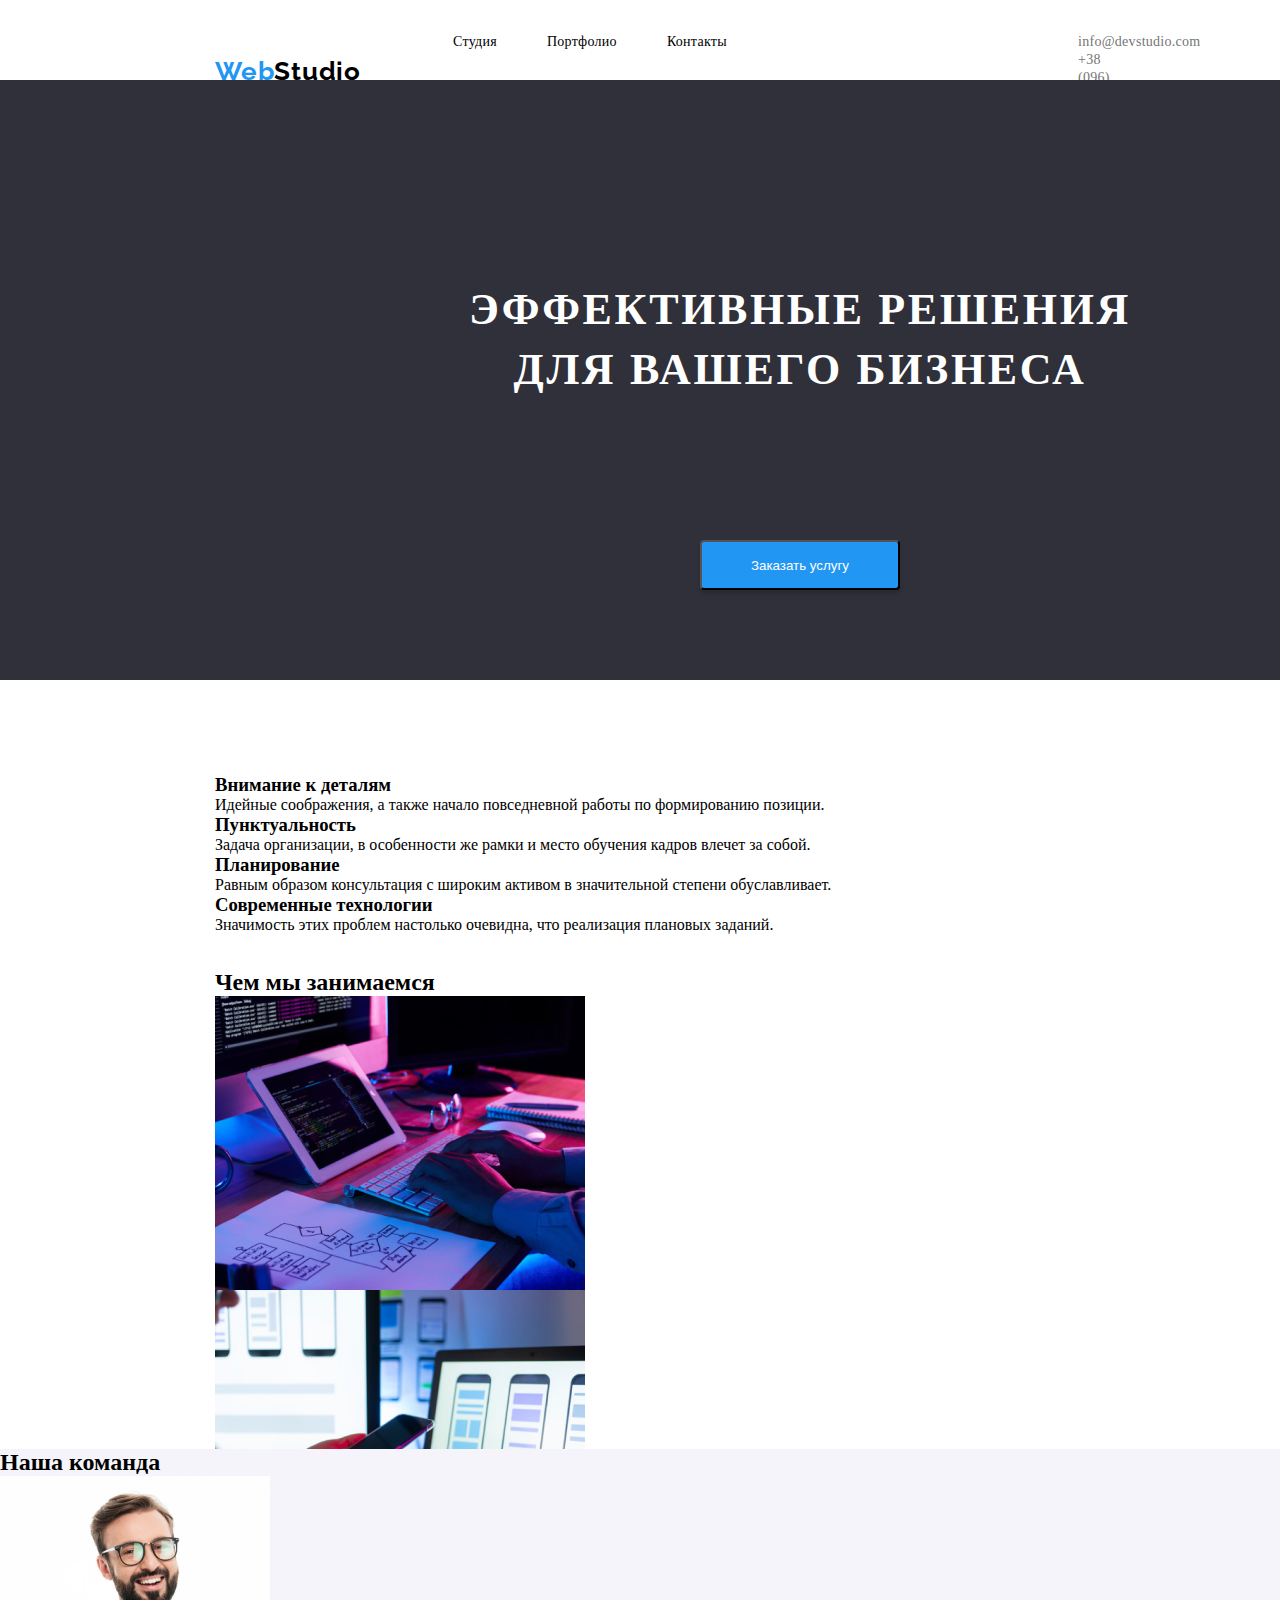
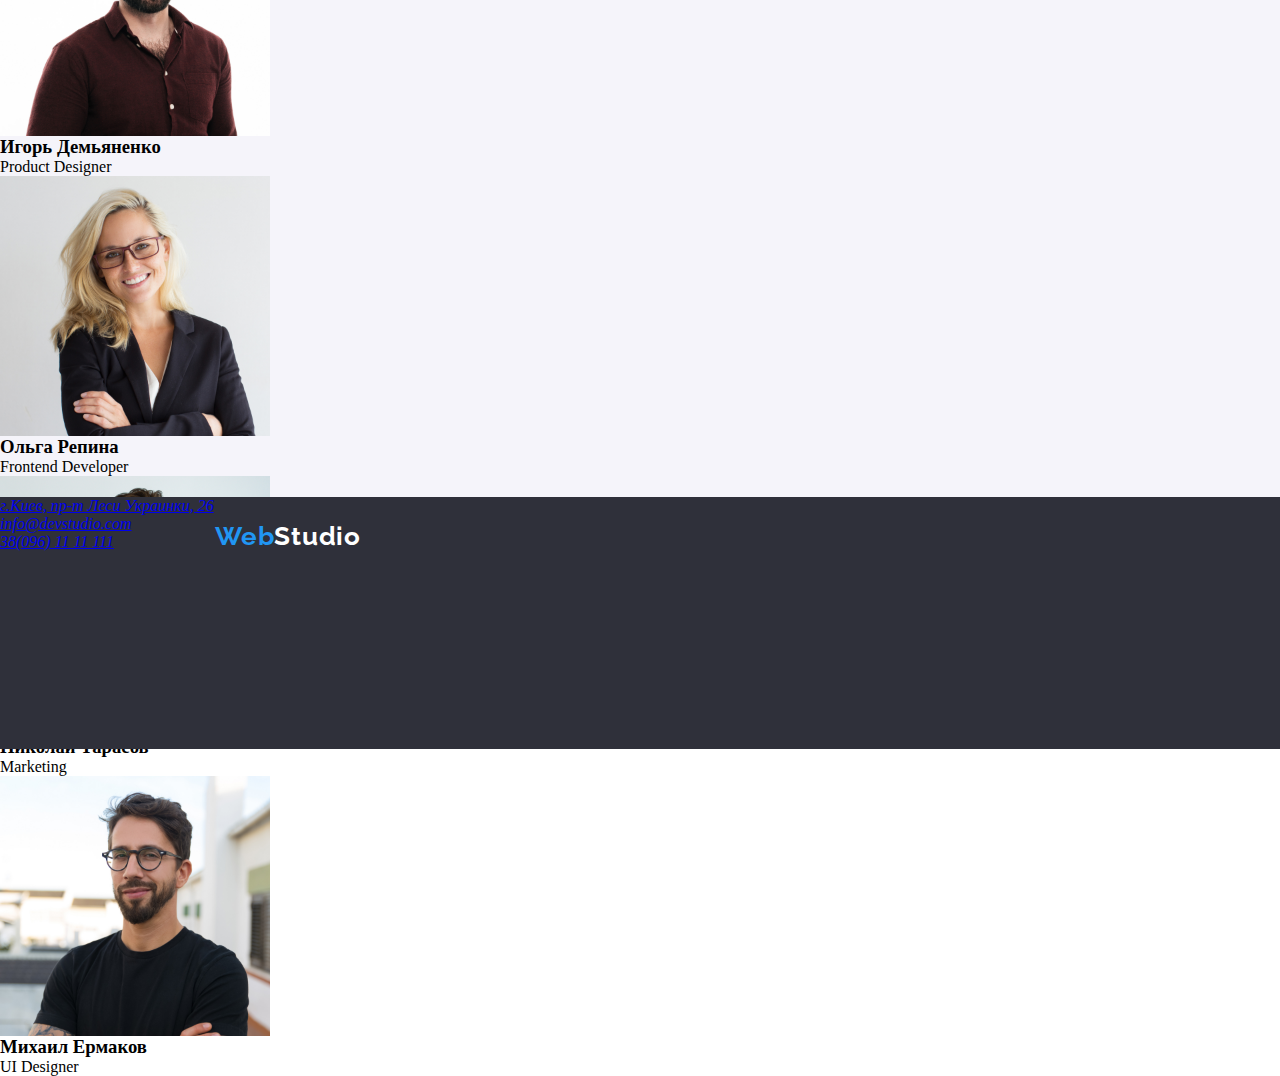
<file: index.html>
<!DOCTYPE html>
<html lang="ru">
<!--Индекс первая страница-->

<head>
    <meta charset="UTF-8">
    <meta http-equiv="X-UA-Compatible" content="IE=edge">
    <meta name="viewport" content="width=device-width, initial-scale=1.0">
    <link rel="stylesheet" href="https://cdnjs.cloudflare.com/ajax/libs/modern-normalize/1.0.0/modern-normalize.min.css"
        integrity="sha512-ISS7cAi1PEhQ8jnbJpJZMd29NlhNj4AWYyLOSp2CE/CsHxTCu+r+t0D2yoJudVrd0/8fTVPUVDzY5Tvli75u/g=="
        crossorigin="anonymous" />
    <link
        href="https://fonts.googleapis.com/css2?family=Oleo+Script&family=Raleway:ital,wght@0,700;1,400&family=Roboto:ital,wght@0,400;0,500;0,700;0,900;1,400;1,500;1,700;1,900&display=swap"
        rel="stylesheet">
    <link rel="stylesheet" href="./css_first_page/style.css">
    <title> Web Studio </title>
</head>


<body class="font-style">
    <header class="header-line">
        <nav class="navigation">
            <!--ссылка на логотип-->
            <div class="header-logo">
                <a lang="en" href="#top" rel="noopener noreferrer">
                    <p class="logo"><span class="logo-first">Web</span>Studio</p>
                </a>
            </div>
            <!--шапка навигации-->
            <div class="navigation-form">
                <ul class="navigation-list list">
                    <li class="navigation-item">
                        <a class="navigation-link link" href="./index.html">Студия</a>
                    </li>
                    <li class="navigation-item">
                        <a class="navigation-link link" href="./portfolio.html">Портфолио</a>
                    </li>
                    <li class="navigation-item">
                        <a class="navigation-link link" href="Контакты">Контакты</a>
                    </li>
                </ul>
            </div>
        </nav>
        <div class="kontakt-line">
            <a class="mail-link link" href="mailto:info@devstudio.com">info@devstudio.com</a>
            <a class="tel-link link" href="tel:+380961111111">+38 (096) 11 11 111</a>
        </div>
    </header>

    <main>
        <!--Hero header-->
        <section class="font-hero-header">
            <h1 class="text-hero-header">Эффективные решения <p>для вашего бизнеса</p>
            </h1>
            <button class="main-btn" type="button">Заказать услугу</button>
        </section>

        <!--Особенности-->
        <section class="features">
            <h2 hidden> Особенности </h2>
            <ul class="features-link list">
                <li class="features-link link">
                    <h3>Внимание к деталям</h3>
                    <p>Идейные соображения, а также начало повседневной работы по формированию позиции.</p>
                </li>
                <li class="features-link link">
                    <h3>Пунктуальность</h3>
                    <p>Задача организации, в особенности же рамки и место обучения кадров влечет за собой.</p>
                </li>
                <li class="features-link link">
                    <h3>Планирование</h3>
                    <p>Равным образом консультация с широким активом в значительной степени обуславливает.</p>
                </li>
                <li class="features-link link">
                    <h3>Современные технологии</h3>
                    <p>Значимость этих проблем настолько очевидна, что реализация плановых заданий.</p>
                </li>
            </ul>
        </section>

        <!--Чем занимаемся-->
        <section class="doing">
            <h2>Чем мы занимаемся</h2>
            <ul class="doing-img link list">
                <li class="doing-link link">
                    <img src="./IMG/what-do/box-1.png" alt="box-1" width="370" height="294">
                </li>
                <li class="doing-link link">
                    <img src=".//IMG/what-do/box-2.png" alt="box-2" width="370" height="294">
                </li>
                <li class="doing-link link">
                    <img src=".//IMG/what-do/box-3.png" alt="box-3" width="370" height="294">
                </li>
            </ul>
        </section>

        <!--Команда-->
        <section class="team">
            <h2>Наша команда</h2>
            <ul class="team-link list">
                <li class="team-link link">
                    <img src=".//IMG/team/igor_demjanenko.png" alt="igor_demijanenko" width="270" height="260">
                    <h3>Игорь Демьяненко</h3>
                    <p>Product Designer</p>
                </li>
                <li class="team-link link">
                    <img src=".//IMG/team/olga_repina.jpg" alt="olga_repina" width="270" height="260">
                    <h3>Ольга Репина</h3>
                    <p>Frontend Developer</p>
                </li>
                <li class="team-link link">
                    <img src="./IMG/team/nikolay_tarasov.jpg" alt="nikolay_tarasov" width="270" height="260">
                    <h3>Николай Тарасов</h3>
                    <p>Marketing</p>
                </li>
                <li class="team-link link">
                    <img src="./IMG/team/mikhail_ermakov.jpg" alt="mikhail_ermakov" width="270" height="260">
                    <h3>Михаил Ермаков</h3>
                    <p>UI Designer</p>
                </li>
            </ul>
        </section>
    </main>

    <footer class="basement">
        <section>
            <!--Контактная информация-->
            <h2 hidden> Контакты</h2>
            <nav>
                <a lang="en" href="#top" rel="noopener noreferrer">
                    <p class="logo logo-futer"><span class="logo-first">Web</span>Studio</p>
                </a>
            </nav>
            <address>
                <ul>
                    <li>
                        <a href="https://goo.gl/maps/Bj5NZJTDuqSYe3zM9" target="_blank" rel="noopener noreferrer">
                            г.Киев, пр-т
                            Леси Украинки, 26
                        </a>
                    </li>
                    <li>
                        <a href="mailtoinfo@devstudio.com">info@devstudio.com</a>
                    </li>
                    <li>
                        <a href="tel:+380961111111">38(096) 11 11 111</a>
                    </li>
                </ul>
            </address>
        </section>
    </footer>

</body>

</html>
</file>
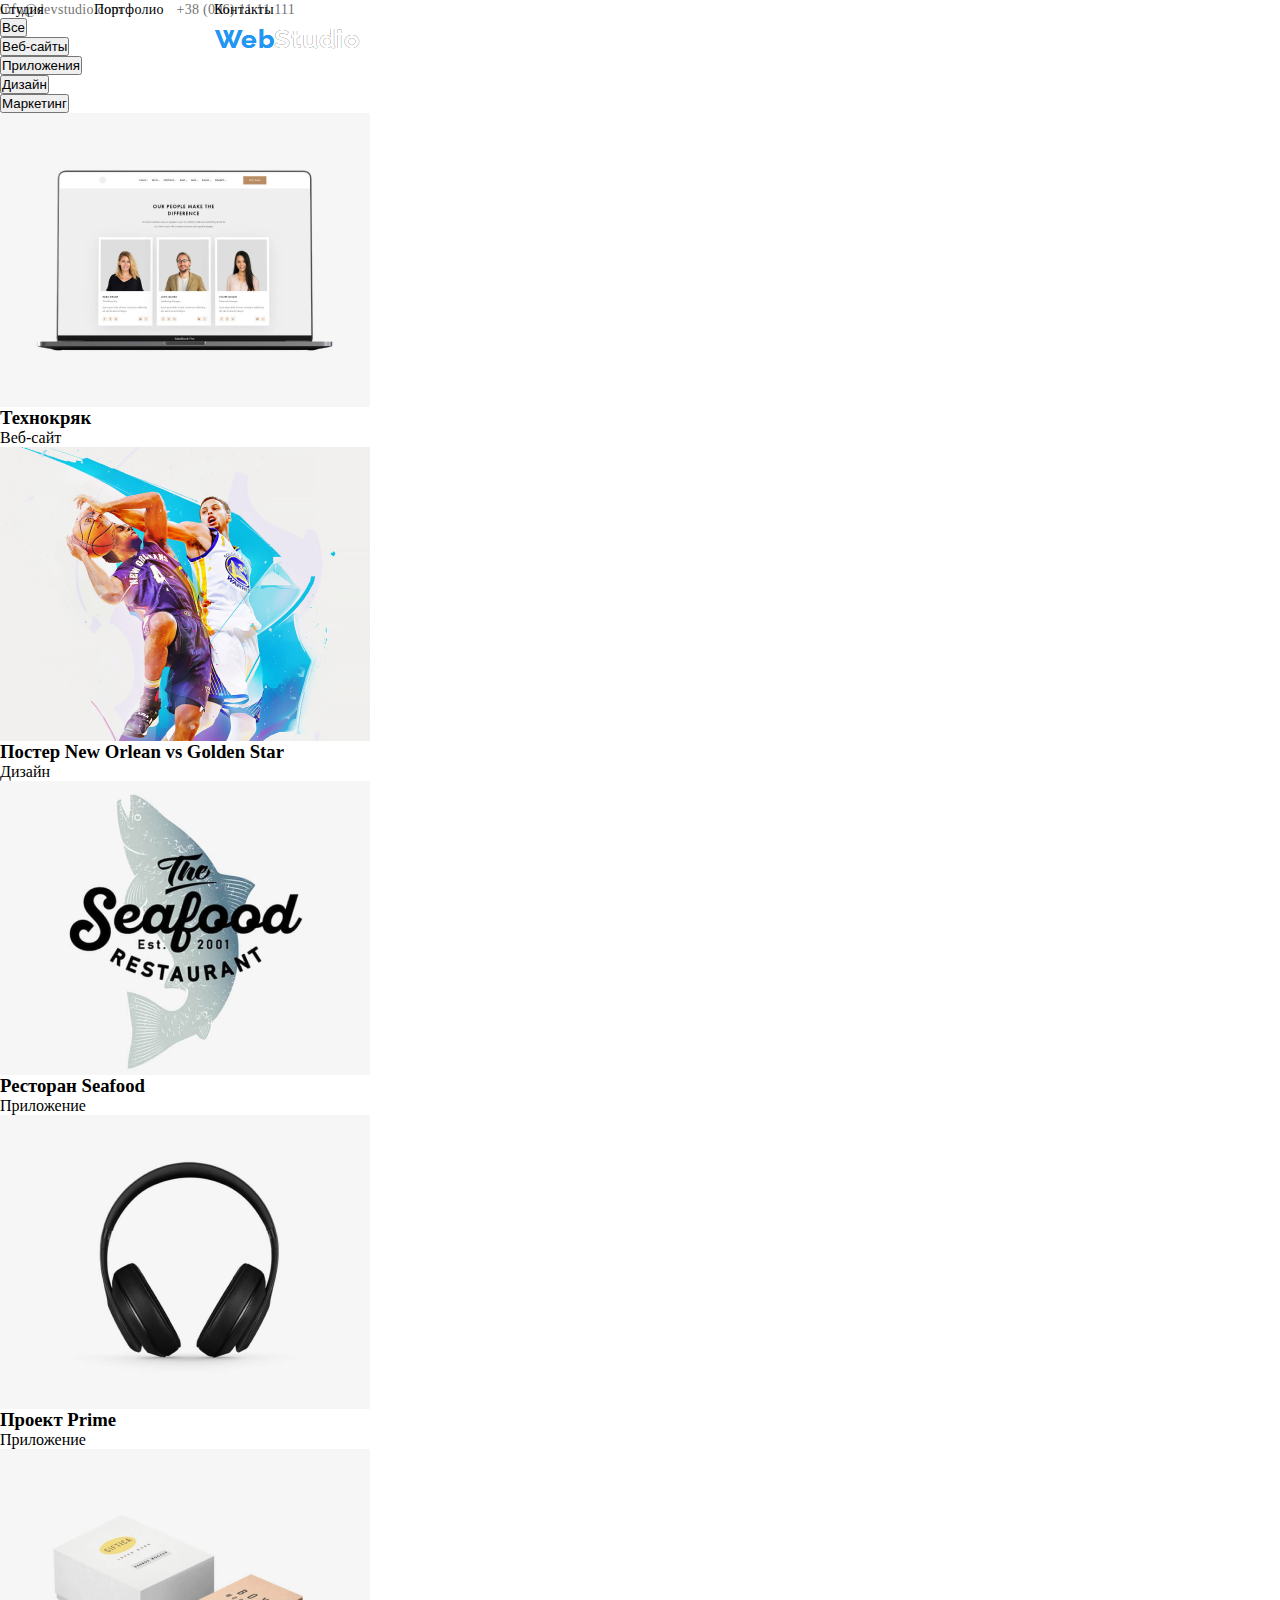
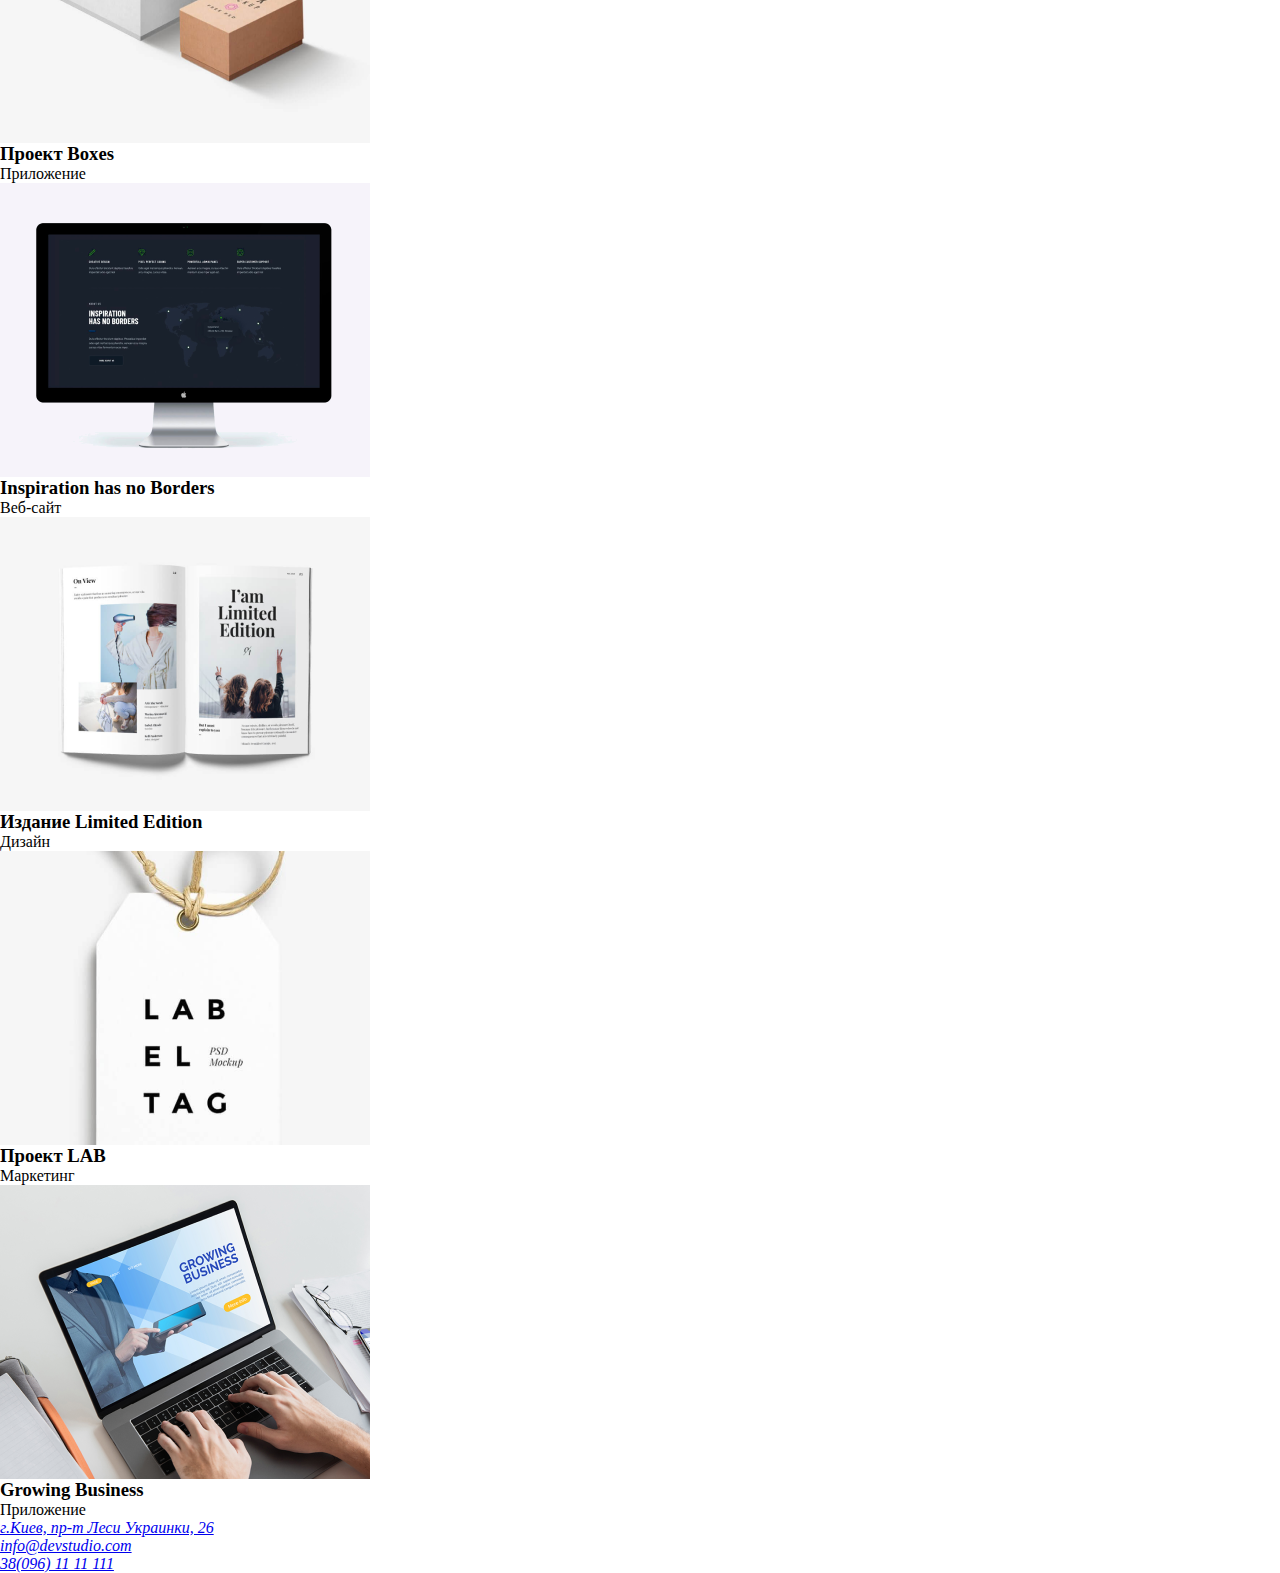
<file: portfolio.html>
<!DOCTYPE html>
<html lang="ru">
<!--Индекс первая страница-->

<head>
    <meta charset="UTF-8">
    <meta http-equiv="X-UA-Compatible" content="IE=edge">
    <meta name="viewport" content="width=device-width, initial-scale=1.0">
    <link rel="stylesheet" href="https://cdnjs.cloudflare.com/ajax/libs/modern-normalize/1.0.0/modern-normalize.min.css"
        integrity="sha512-ISS7cAi1PEhQ8jnbJpJZMd29NlhNj4AWYyLOSp2CE/CsHxTCu+r+t0D2yoJudVrd0/8fTVPUVDzY5Tvli75u/g=="
        crossorigin="anonymous" />
    <link
        href="https://fonts.googleapis.com/css2?family=Oleo+Script&family=Raleway:ital,wght@0,700;1,400&family=Roboto:ital,wght@0,400;0,500;0,700;0,900;1,400;1,500;1,700;1,900&display=swap"
        rel="stylesheet">
    <link rel="stylesheet" href="./css_first_page/style.css">
    <title> portfolio </title>
</head>


<body class="font-style">
    <header class="top-line">
        <nav class="navigation">
            <!--ссылка на логотип-->
            <a lang="en" href="./index.html" rel="noopener noreferrer">
                <p class="logo"><span class="logo-first">Web</span>Studio</p>
            </a>
            <!--шапка навигации-->
            <ul class="navigation-list list">
                <li class="navigation-item">
                    <a class="navigation-link link" href="./index.html">Студия</a>
                </li>
                <li class="navigation-item">
                    <a class="navigation-link link" href="./portfolio.html">Портфолио</a>
                </li>
                <li class="navigation-item">
                    <a class="navigation-link link" href="Контакты">Контакты</a>
                </li>
            </ul>
        </nav>
        <div>
            <a class="mail-link link" href="mailto:info@devstudio.com">info@devstudio.com</a>
            <a class="tel-link link" href="tel:+380961111111">+38 (096) 11 11 111</a>
        </div>

    </header>


    <main>
        <h1 hidden> Портфолио </h1>
        <section>
            <h2 hidden> Фильтры </h2>
            <ul>
                <li>
                    <button type="button">Все</button>
                </li>
                <li>
                    <button type="button">Веб-сайты</button>
                </li>
                <li>
                    <button type="button">Приложения</button>
                </li>
                <li>
                    <button type="button">Дизайн</button>
                </li>
                <li>
                    <button type="button">Маркетинг</button>
                </li>
            </ul>
        </section>
        <h2 hidden> Проэкты </h2>
        <section>
            <ul>
                <li>
                    <img src="./IMG/portfolio/project-1.png" alt="project-1" width="370" height="294">
                    <h3>Технокряк</h3>
                    <p>Веб-сайт</p>
                </li>
                <li>
                    <img src="./IMG/portfolio/project-2.png" alt="project-2" width="370" height="294">
                    <h3>Постер New Orlean vs Golden Star</h3>
                    <p>Дизайн</p>
                </li>
                <li>
                    <img src="./IMG/portfolio/project-3.png" alt="project-3" width="370" height="294">
                    <h3>Ресторан Seafood</h3>
                    <p>Приложение</p>
                </li>
                <li>
                    <img src="./IMG/portfolio/project-4.png" alt="project-4" width="370" height="294">
                    <h3>Проект Prime</h3>
                    <p>Приложение</p>
                </li>
                <li>
                    <img src="./IMG/portfolio/project-5.png" alt="project-5" width="370" height="294">
                    <h3>Проект Boxes</h3>
                    <p>Приложение</p>
                </li>
                <li>
                    <img src="./IMG/portfolio/project-6.png" alt="project-6" width="370" height="294">
                    <h3>Inspiration has no Borders</h3>
                    <p>Веб-сайт</p>
                </li>
                <li>
                    <img src="./IMG/portfolio/project-7.png" alt="project-7" width="370" height="294">
                    <h3>Издание Limited Edition</h3>
                    <p>Дизайн</p>
                </li>
                <li>
                    <img src="./IMG/portfolio/project-8.png" alt="project-8" width="370" height="294">
                    <h3>Проект LAB</h3>
                    <p>Маркетинг</p>
                </li>
                <li>
                    <img src="./IMG/portfolio/project-9.png" alt="project-9" width="370" height="294">
                    <h3>Growing Business</h3>
                    <p>Приложение</p>
                </li>
            </ul>
        </section>


    </main>

    <footer>
        <section>
            <!--Контактная информация-->
            <h2 hidden> Контакты</h2>
            <nav>
                <a lang="en" href="./index.html" rel="noopener noreferrer">
                    <p class="logo logo-futer"><span class="logo-first">Web</span>Studio</p>
                </a>
            </nav>
            <address>
                <ul>
                    <li>
                        <a href="https://goo.gl/maps/Bj5NZJTDuqSYe3zM9" target="_blank" rel="noopener noreferrer">
                            г.Киев, пр-т
                            Леси Украинки, 26
                        </a>
                    </li>
                    <li>
                        <a href="mailtoinfo@devstudio.com">info@devstudio.com</a>
                    </li>
                    <li>
                        <a href="tel:+380961111111">38(096) 11 11 111</a>
                    </li>
                </ul>
            </address>
        </section>
    </footer>

</body>

</html>
</file>
<file: css_first_page/style.css>
* {
  margin: 0;
  padding: 0;
}
:root {
  --main-font: 'Roboto';
  --accent-color: '#2196f3';
  --text-style: 'normal';
}
body {
  font-style: var(--text-style);
}
.link {
  text-decoration: none;
}
.list {
  list-style: none;
}

/* cursor: pointer; */
h1,
h2,
h3,
h4,
h5,
h6,
p {
  margin: 0;
}
ul,
ol {
  margin: 0;
}
img {
  display: block;
}
.address {
  font-style: normal;
}
/*==========Стили для Головы===========*/
.navigation-form {
  /* display: flex; */
  position: absolute;
  width: 294px;
  height: 32px;
  left: 453px;
  top: 32px;
}
.navigation-link {
  font-style: var(--main-font);
  font-weight: 500;
  font-size: 14px;
  line-height: 1.14;
  letter-spacing: 0.02em;
  color: #000000;
}
.navigation-list {
  position: absolute;
  display: flex;
  flex-direction: row;
  justify-content: flex-start;
  align-items: center;
}
.navigation-item {
  margin-right: 50px;
}

.navigation-link:hover,
.navigation-link:focus {
  color: #2196f3;
  text-shadow: 0px 4px 4px rgba(0, 0, 0, 0.25);
}

.mail-link {
  font-weight: 500;
  font-size: 14px;
  line-height: 1.14;
  letter-spacing: 0.02em;
  color: #757575;
  margin-right: 50px;
}

.mail-link:hover,
.mail-link:focus {
  color: #2196f3;
  text-shadow: 0px 1px 1px rgba(0, 0, 0, 0.25);
}
.tel-link {
  font-weight: 500;
  font-size: 14px;
  line-height: 1.14;
  letter-spacing: 0.02em;
  color: #757575;
}

.tel-link:hover,
.tel-link:focus {
  color: #2196f3;
  text-shadow: 0px 1px 1px rgba(0, 0, 0, 0.25);
}
.kontakt-line {
  margin-left: 1078px;
  margin-right: 215px;
  margin-top: 32px;
  margin-bottom: 32px;
}
/*=======LOGO=========*/
.logo {
  position: absolute;
  width: 145px;
  height: 31px;
  left: 215px;
  top: 24px;
  font-family: Raleway;
  font-style: normal;
  font-weight: bold;
  font-size: 26px;
  line-height: 1.19;
  letter-spacing: 0.03em;
  color: #000000;
}
.logo-first {
  color: #2196f3;
}
.logo-futer {
  color: white;
}
.header-logo {
  margin-right: 93px;
  position: absolute;
}

/*========= MAIN============*/

/*========== HERO HEDER =======*/
.font-hero-header {
  background-color: #2f303a;
  position: absolute;
  width: 1600px;
  height: 600px;
  left: 0px;
  top: 80px;
}
/*Эфективные рещения для вашего бизнеса*/
.text-hero-header {
  font-style: normal;
  font-weight: 900;
  font-size: 44px;
  line-height: 1.36;
  text-align: center;
  letter-spacing: 0.06em;
  color: #ffffff;
  text-transform: uppercase;

  position: absolute;
  width: 1600px;
  height: 600px;
  left: 0px;
  top: 200px;
}
/*button*/
.main-btn {
  width: 200px;
  height: 50px;
  left: 700px;
  top: 430px;
  background: #2196f3;
  color: #ffffff;
  box-shadow: 0px 4px 4px rgba(0, 0, 0, 0.15);
  border-radius: 4px;
  cursor: pointer;
  position: absolute;
  margin-top: 30px;
}
.main-btn:hover,
.main-btn:focus {
  box-shadow: 0px 4px 4px rgba(252, 252, 252, 1);
  color: black;
}

/*  ={

}=====КНОПКИ НАВИГАЦИИ=======
.navigation-btn:hover,
.navigation-btn:focus {
  background-color: #2196f3;
  color: #ffffff;
} */

/* === MAIN ====

==== HERO HEADER =====*/
/*=====SECOND SRCTION ОСОБЕННОСТИ======*/
.features-link li {
  display: inline;
}
.features {
  position: absolute;
  width: 1170px;
  height: 101px;
  left: 215px;
  top: 774px;
}

/*=====THREE SECTION чем занимаемся ======*/
.doing-img > li {
  display: inline;
}
.doing {
  position: absolute;
  width: 1170px;
  height: 386px;
  left: 215px;
  top: 969px;
}

/*=======FOR SECTION команда====*/
.team-link li {
  display: inline;
}
.team {
  position: absolute;
  width: 1600px;
  height: 648px;
  left: 0px;
  top: 1449px;
  background-color: rgba(245, 244, 250, 1);
}

/*======= FOOTER========*/
.basement {
  position: absolute;
  width: 1600px;
  height: 252px;
  left: 0px;
  top: 2097px;
  background-color: rgba(47, 48, 58, 1);
}

/* ========TEST========= не работает. разобраться*/
/* .team-link:nth-child(odd) {
  border: 5px solid black;
} */
</file>
